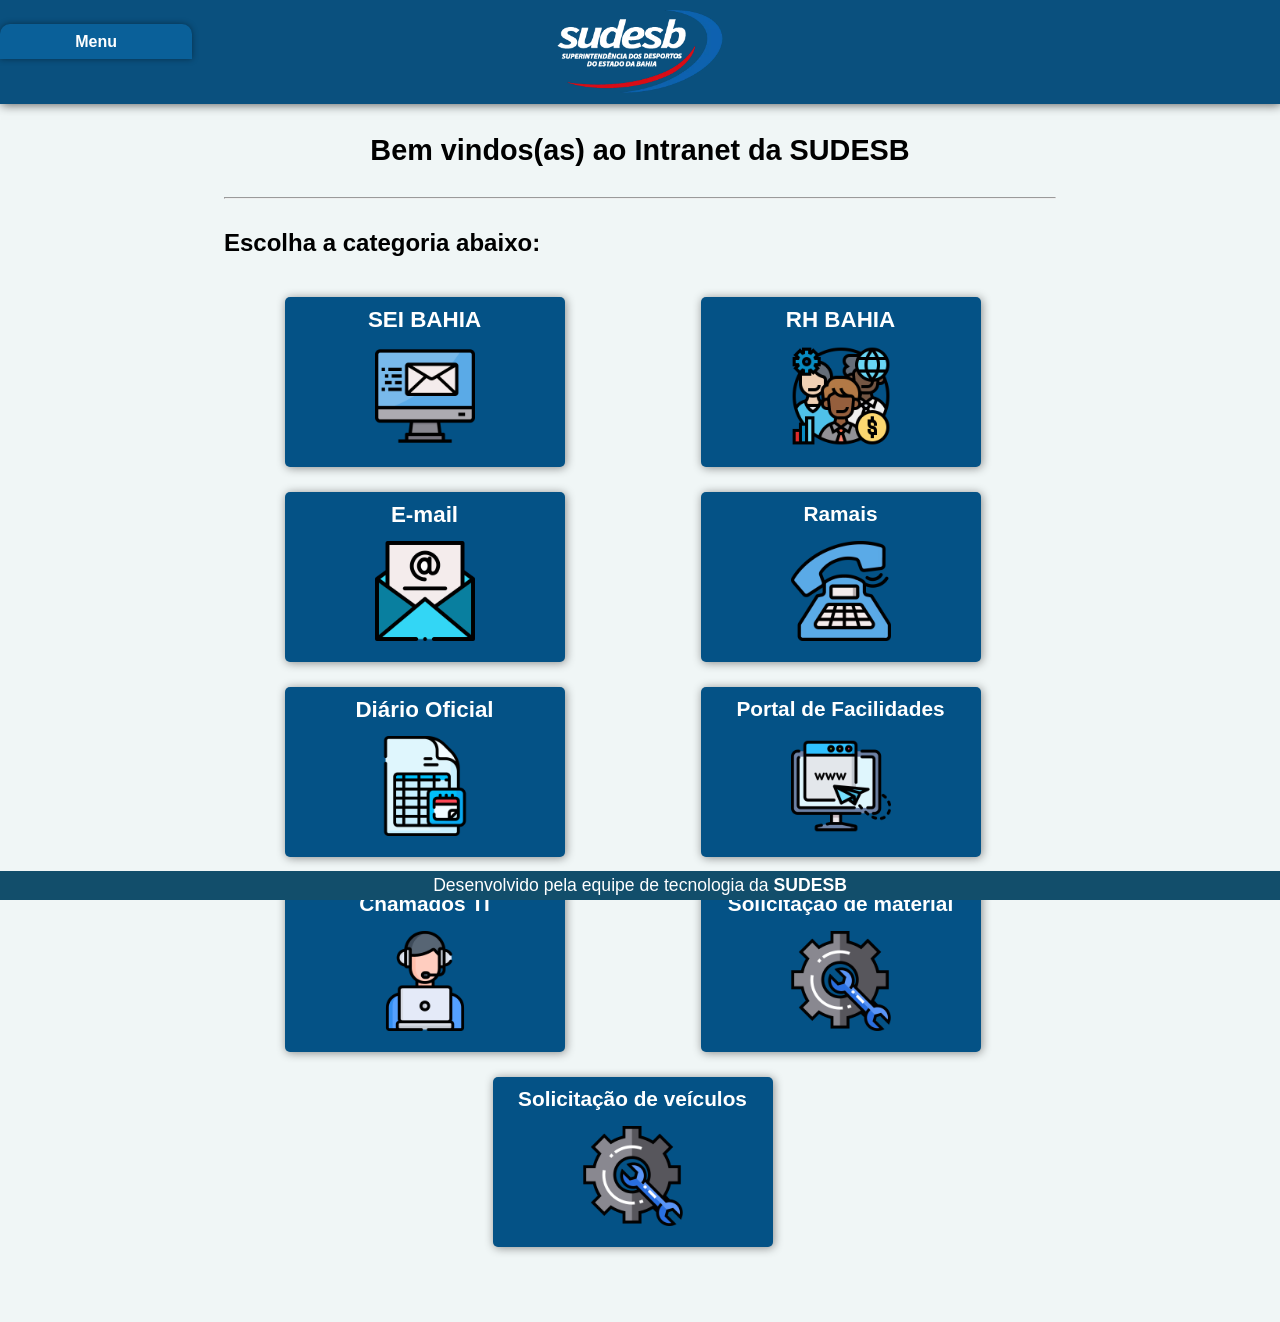
<file: plataforma-sudesb/index.html>
<!DOCTYPE html>
<html lang="pt-br">
<head>
    <meta charset="UTF-8">
    <meta http-equiv="X-UA-Compatible" content="IE=edge">
    <meta name="viewport" content="width=device-width, initial-scale=1.0">
    <link rel="shortcut icon" href="img/brasao-da-bahia-5.ico" type="image/x-icon">
    <link rel="stylesheet" href="css/tela-principal.css">
    <link rel="stylesheet" href="css/mobile.css">
    <link rel="stylesheet" href="css/caixas.css">
    <script src="https://ajax.googleapis.com/ajax/libs/jquery/1.10.2/jquery.min.js"></script>
    <script src="js/script.js"></script>
    <title>Intranet SUDESB</title>
</head>
<body>
    <header>
        <nav>
            <div id="img-estado">
                <a href="http://www.sudesb.ba.gov.br" target="_blank">
                    <img src="img/SUDESB-BRANCO.png" width="170px" alt="logo SUDESB">
                </a>
            </div>
            <div class="menu-container">
                    <ul id="ul-principal">
                        <li class="li-p" >

                            <a class="botao" href="javascript://">
                                <p style="color: white; font-weight: bold;">Menu</p>
                            </a>

                            <ul class="ul-sub">
                                <li><a class="link-sub-menu" href="https://www.instagram.com/sudesbesporte/?hl=pt" target="_blank">Instagram SUDESB</a></li>
                                <li><a class="link-sub-menu" href="https://www.bahia.ba.gov.br/" target="_blank">Governo do Estado</a></li>
                                <li><a class="link-sub-menu" href="https://www.gov.br/receitafederal/pt-br" target="_blank">Receita Federal</a></li>
                                <li><a class="link-sub-menu" href="https://www.comprasnet.ba.gov.br" target="_blank">ComprasNet</a></li>
                            </ul>

                        </li>
                    </ul>
            </div>
        </nav>
    </header>
    <main>
        
        <h1>Bem vindos(as) ao Intranet da SUDESB</h1>
        <hr>
        <h2>Escolha a categoria abaixo:</h2>
        
        <div class="box-container">

            <a class="link-shadow" href="https://seibahia.ba.gov.br/sip/login.php?sigla_orgao_sistema=GOVBA&sigla_sistema=SEI" target="_blank">
                <div class="shadow">
                    <div class="caixas" id="caixa-1">
                        <p class="legenda">SEI BAHIA</p>
                    </div>
                </div>
            </a>

            <a class="link-shadow" href="https://rhbahia.ba.gov.br/login" target="_blank">
                <div class="shadow">
                    <div class="caixas" id="caixa-2">
                        <p class="legenda">RH BAHIA</p>
                    </div>
                </div>
            </a>

            <a href="https://outlook.live.com/mail/0/" target="_blank">
                <div class="shadow">
                    <div class="caixas" id="caixa-3">
                        <p class="legenda">E-mail</p>
                    </div>
                </div>
            </a>

            <a class="link-shadow" href="ramais/index.html" target="_self">
                <div class="shadow">
                    <div class="caixas" id="caixa-4">
                        <p class="legenda-2">Ramais</p>
                    </div>
                </div>
            </a>

            <a href="https://dool.egba.ba.gov.br/" target="_blank">
                <div class="shadow">
                        <div class="caixas" id="caixa-5">
                            <p class="legenda">Diário Oficial</p>
                        </div>
                </div>
            </a>
            
            <a href="https://portaldefacilidades.ba.gov.br/#/" target="_blank">
                <div class="shadow">
                    <div class="caixas" id="caixa-8">
                        <p class="legenda-2">Portal de Facilidades</p>
                    </div>
                </div>
            </a>

            <a href="http://10.46.12.12/scs/login" target="_blank">
                <div class="shadow">
                    <div class="caixas" id="caixa-10">
                        <p class="legenda-2">Chamados TI</p>
                    </div>
                </div>
            </a>

            <a href="pag-erro/construcao.html" target="_self">
                <div class="shadow">
                    <div class="caixas" id="caixa-11">
                        <p class="legenda-2">Solicitação de material</p>
                    </div>
                </div>
            </a>

            <a href="pag-erro/construcao.html" target="_self">
                <div class="shadow">
                    <div class="caixas" id="caixa-12">
                        <p class="legenda-2">Solicitação de veículos</p>
                    </div>
                </div>
            </a>

        </div>
    </main>

    <footer><p>Desenvolvido pela equipe de tecnologia da <a href="http://www.sudesb.ba.gov.br" target="_blank">SUDESB</a></p></footer>
</body>
</html>
</file>
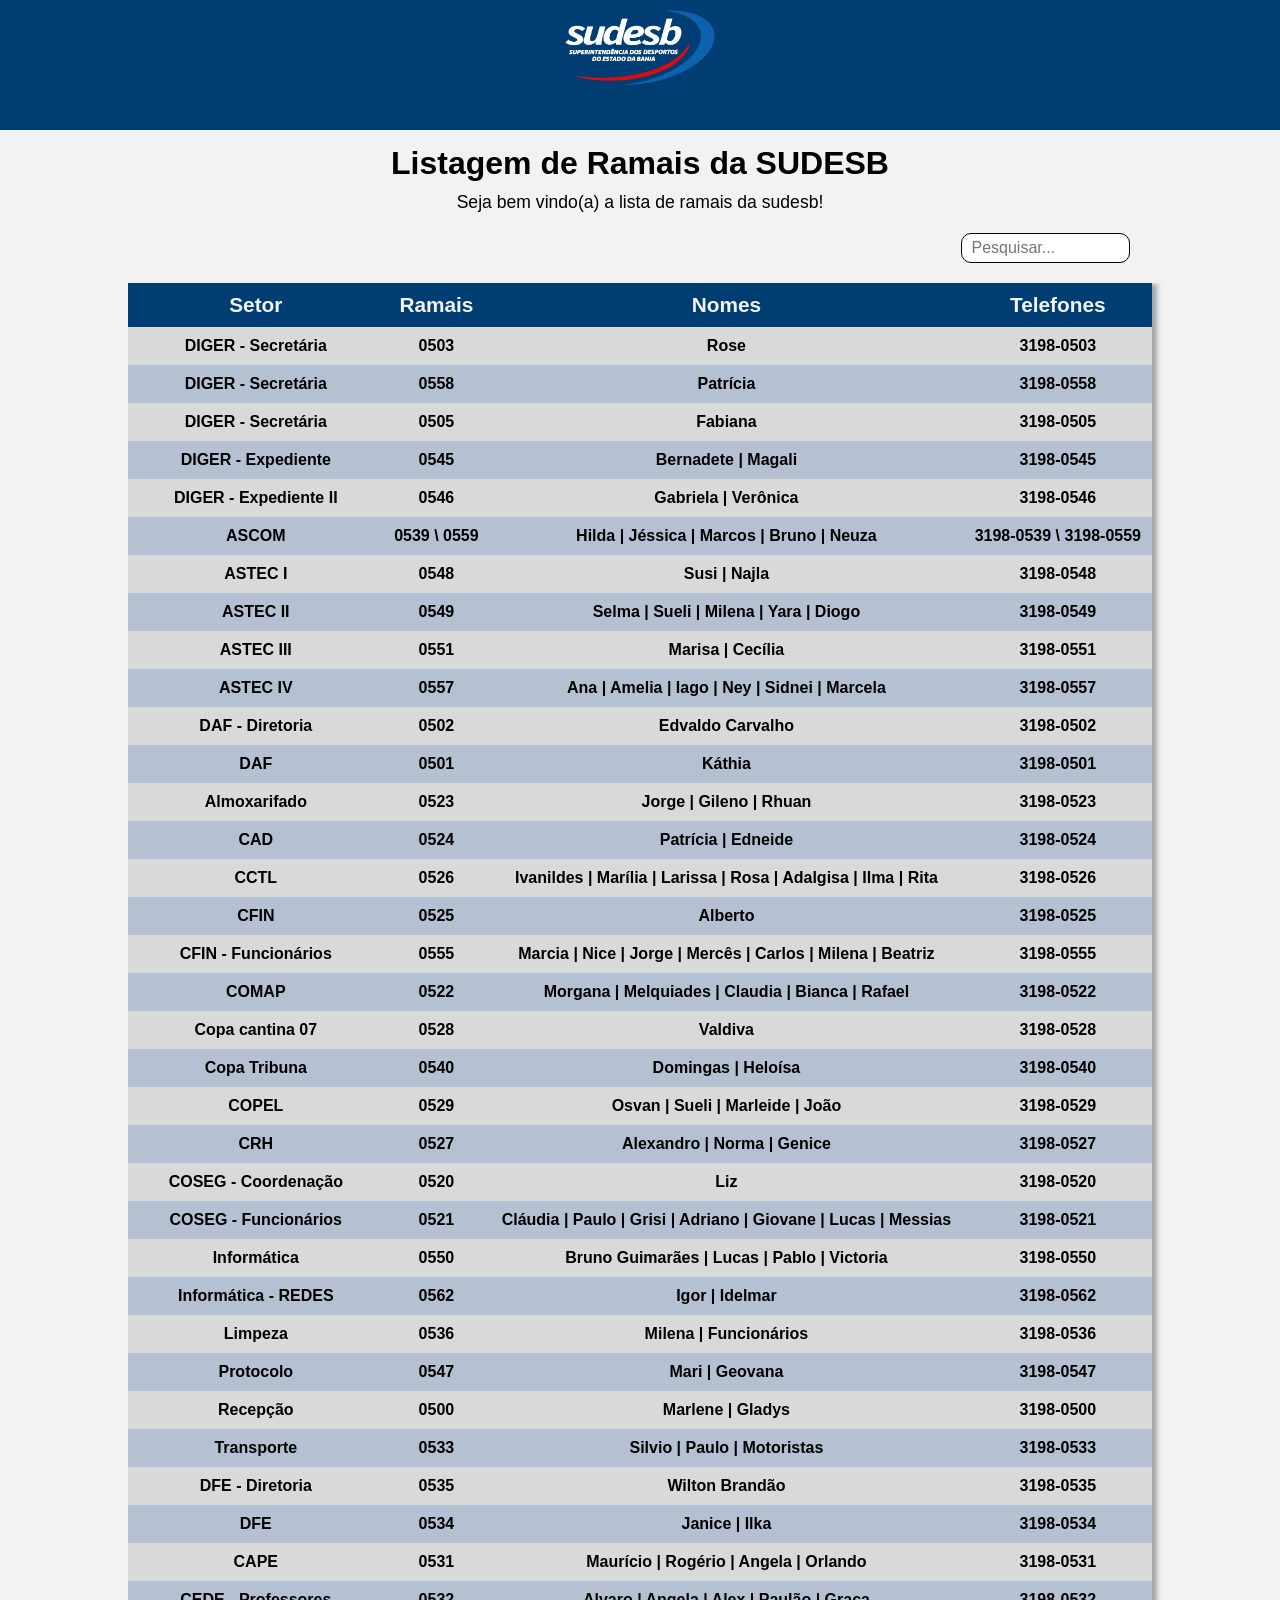
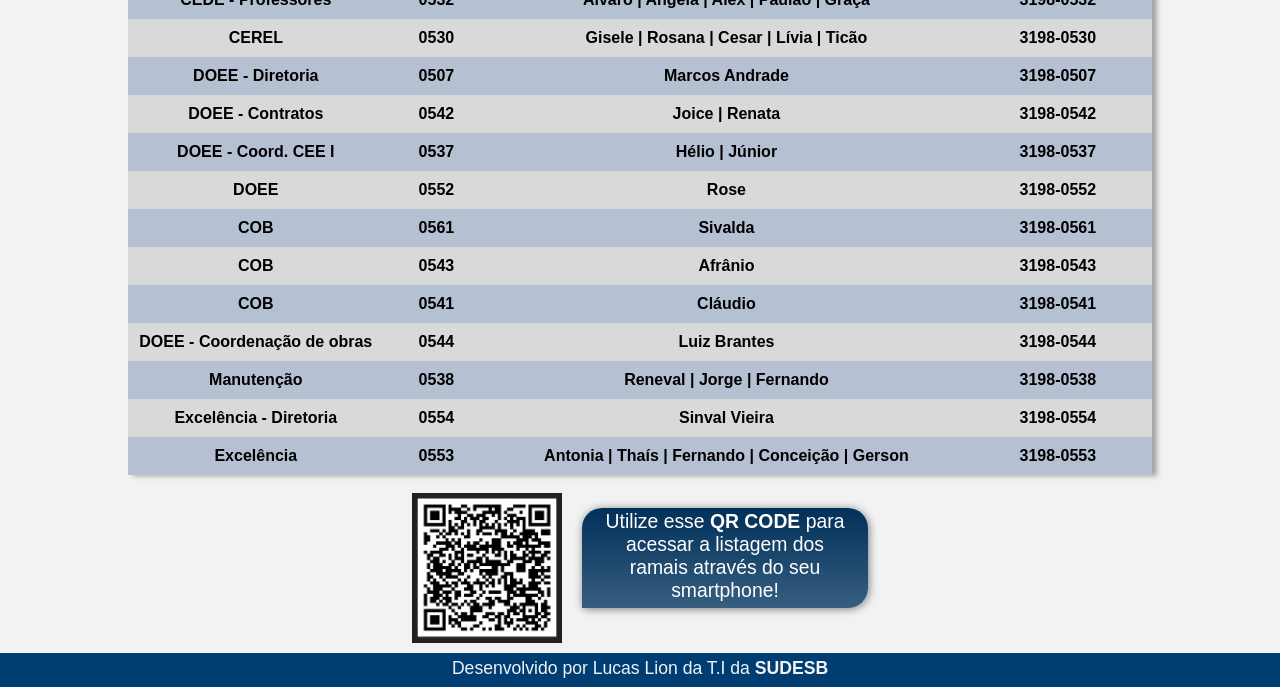
<file: ramais/index.html>
<!DOCTYPE html>
<html lang="pt-br">
<head>
    <meta charset="UTF-8">
    <meta http-equiv="X-UA-Compatible" content="IE=edge">
    <meta name="viewport" content="width=device-width, initial-scale=1.0">
    <link rel="stylesheet" href="./css/estilo_principal.css">
    <link rel="stylesheet" href="css/mobile.css">
    <link rel="shortcut icon" href="img/brasao-da-bahia-5.ico" type="image/x-icon">
    <title>Ramais SUDESB</title>
</head>
<body>
    <header>
        <div class="logo">
            <a href="http://www.sudesb.ba.gov.br" target="_blank">
                <div id="logo-sudesb"><img src="img/SUDESB-BRANCO.png" width="120%" alt="logo da sudesb"></div>
            </a>
        </div>
    </header>
    <h1>Listagem de Ramais da SUDESB</h1>
    <p>Seja bem vindo(a) a lista de ramais da sudesb!</p>

    <div class="pesquisa">
        <input placeholder="Pesquisar..." type="search" name="pesquisa" id="ipesquisa" onkeyup="search_ramal()">
    </div>


        <div class="container">
            <table>
                <thead>
                    <tr>
                        <th>Setor</th>
                        <th>Ramais</th>
                        <th>Nomes</th>
                        <th>Telefones</th>
                    </tr>
                </thead>
                <tbody id="tabela">
                    <tr class="dados" scope="row">
                        <td>DIGER - Secretária</td>
                        <td>0503</td>
                        <td>Rose</td>
                        <td><a class="telefones" href="tel:3198-0503">3198-0503</a></td>
                    </tr>
                    <tr class="dados" scope="row">
                        <td>DIGER - Secretária</td>
                        <td>0558</td>
                        <td>Patrícia</td>
                        <td><a class="telefones" href="tel:3198-0558">3198-0558</a></td>
                    </tr>
                    <tr class="dados" scope="row">
                        <td>DIGER - Secretária</td>
                        <td>0505</td>
                        <td>Fabiana</td>
                        <td><a class="telefones" href="tel:3198-0505">3198-0505</a></td>
                    </tr>
                    <tr class="dados" scope="row">
                        <td>DIGER - Expediente</td>
                        <td>0545</td>
                        <td>Bernadete | Magali</td>
                        <td><a class="telefones" href="tel:3198-0545">3198-0545</a></td>
                    </tr>
                    <tr class="dados" scope="row">
                        <td>DIGER - Expediente II</td>
                        <td>0546</td>
                        <td>Gabriela | Verônica</td>
                        <td><a class="telefones" href="tel:3198-0546">3198-0546</a></td>
                    </tr>
                    <tr class="dados" scope="row">
                        <td>ASCOM</td>
                        <td>0539 \ 0559</td>
                        <td>Hilda | Jéssica | Marcos | Bruno | Neuza</td>
                        <td><a class="telefones" href="tel:3198-0539">3198-0539</a> \ <a class="telefones" href="tel:3198-0559"> 3198-0559</a></td>
                    </tr>
                    <tr class="dados" scope="row">
                        <td>ASTEC I</td>
                        <td>0548</td>
                        <td>Susi | Najla</td>
                        <td><a class="telefones" href="tel:3198-0548">3198-0548</a></td>
                    </tr>
                    <tr class="dados" scope="row">
                        <td>ASTEC II</td>
                        <td>0549</td>
                        <td>Selma | Sueli | Milena | Yara | Diogo</td>
                        <td><a class="telefones" href="tel:3198-0549">3198-0549</a></td>
                    </tr>
                    <tr class="dados" scope="row">
                        <td>ASTEC III</td>
                        <td>0551</td>
                        <td>Marisa | Cecília</td>
                        <td><a class="telefones" href="tel:3198-0551">3198-0551</a></td>
                    </tr>
                    <tr class="dados" scope="row">
                        <td>ASTEC IV</td>
                        <td>0557</td>
                        <td>Ana | Amelia | Iago | Ney | Sidnei | Marcela</td>
                        <td><a class="telefones" href="tel:3198-0557">3198-0557</a></td>
                    </tr>
                    <tr class="dados" scope="row">
                        <td>DAF - Diretoria</td>
                        <td>0502</td>
                        <td>Edvaldo Carvalho</td>
                        <td><a class="telefones" href="tel:3198-0502">3198-0502</a></td>
                    </tr>
                    <tr class="dados" scope="row">
                        <td>DAF</td>
                        <td>0501</td>
                        <td>Káthia</td>
                        <td><a class="telefones" href="tel:3198-0501">3198-0501</a></td>
                    </tr>
                    <tr class="dados" scope="row">
                        <td>Almoxarifado</td>
                        <td>0523</td>
                        <td>Jorge | Gileno | Rhuan</td>
                        <td><a class="telefones" href="tel:3198-0523">3198-0523</a></td>
                    </tr>
                    <tr class="dados" scope="row">
                        <td>CAD</td>
                        <td>0524</td>
                        <td>Patrícia | Edneide</td>
                        <td><a class="telefones" href="tel:3198-0524">3198-0524</a></td>
                    </tr>
                    <tr class="dados">
                        <td>CCTL</td>
                        <td>0526</td>
                        <td>Ivanildes | Marília | Larissa | Rosa | Adalgisa | Ilma | Rita</td>
                        <td><a class="telefones" href="tel:3198-0526">3198-0526</a></td>
                    </tr>
                    <tr class="dados" scope="row">
                        <td>CFIN</td>
                        <td>0525</td>
                        <td>Alberto</td>
                        <td><a class="telefones" href="tel:3198-0525">3198-0525</a></td>
                    </tr>
                    <tr class="dados" scope="row">
                        <td>CFIN - Funcionários</td>
                        <td>0555</td>
                        <td>Marcia | Nice | Jorge | Mercês | Carlos | Milena | Beatriz</td>
                        <td><a class="telefones" href="tel:3198-0555">3198-0555</a></td>
                    </tr>
                    <tr class="dados" scope="row">
                        <td>COMAP</td>
                        <td>0522</td>
                        <td>Morgana | Melquiades | Claudia | Bianca | Rafael</td>
                        <td><a class="telefones" href="tel:3198-0522">3198-0522</a></td>
                    </tr>
                    <tr class="dados" scope="row">
                        <td>Copa cantina 07</td>
                        <td>0528</td>
                        <td>Valdiva</td>
                        <td><a class="telefones" href="tel:3198-0528">3198-0528</a></td>
                    </tr>
                    <tr class="dados" scope="row">
                        <td>Copa Tribuna</td>
                        <td>0540</td>
                        <td>Domingas | Heloísa</td>
                        <td><a class="telefones" href="tel:3198-0540">3198-0540</a></td>
                    </tr>
                    <tr class="dados" scope="row">
                        <td>COPEL</td>
                        <td>0529</td>
                        <td>Osvan | Sueli | Marleide | João</td>
                        <td><a class="telefones" href="tel:3198-0529">3198-0529</a></td>
                    </tr>
                    <tr class="dados" scope="row">
                        <td>CRH</td>
                        <td>0527</td>
                        <td>Alexandro | Norma | Genice</td>
                        <td><a class="telefones" href="tel:3198-0527">3198-0527</a></td>
                    </tr>
                    <tr class="dados" scope="row">
                        <td>COSEG - Coordenação</td>
                        <td>0520</td>
                        <td>Liz</td>
                        <td><a class="telefones" href="tel:3198-0520">3198-0520</a></td>
                    </tr>
                    <tr class="dados" scope="row">
                        <td>COSEG - Funcionários</td>
                        <td>0521</td>
                        <td>Cláudia | Paulo | Grisi | Adriano | Giovane | Lucas | Messias</td>
                        <td><a class="telefones" href="tel:3198-0521">3198-0521</a></td>
                    </tr>
                    <tr class="dados" scope="row">
                        <td>Informática</td>
                        <td>0550</td>
                        <td>Bruno Guimarães | Lucas | Pablo | Victoria</td>
                        <td><a class="telefones" href="tel:3198-0550">3198-0550</a></td>
                    </tr>
                    <tr class="dados" scope="row">
                        <td>Informática - REDES</td>
                        <td>0562</td>
                        <td>Igor | Idelmar</td>
                        <td><a class="telefones" href="tel:3198-0562">3198-0562</a></td>
                    </tr>
                    <tr class="dados" scope="row">
                        <td>Limpeza</td>
                        <td>0536</td>
                        <td>Milena | Funcionários</td>
                        <td><a class="telefones" href="tel:3198-0536">3198-0536</a></td>
                    </tr>
                    <tr class="dados" scope="row">
                        <td>Protocolo</td>
                        <td>0547</td>
                        <td>Mari | Geovana</td>
                        <td><a class="telefones" href="tel:3198-0547">3198-0547</a></td>
                    </tr>
                    <tr class="dados" scope="row">
                        <td>Recepção</td>
                        <td>0500</td>
                        <td>Marlene | Gladys</td>
                        <td><a class="telefones" href="tel:3198-0500">3198-0500</a></td>
                    </tr>
                    <tr class="dados" scope="row">
                        <td>Transporte</td>
                        <td>0533</td>
                        <td>Silvio | Paulo | Motoristas</td>
                        <td><a class="telefones" href="tel:3198-0533">3198-0533</a></td>
                    </tr>
                    <tr class="dados" scope="row">
                        <td>DFE - Diretoria</td>
                        <td>0535</td>
                        <td>Wilton Brandão</td>
                        <td><a class="telefones" href="tel:3198-0535">3198-0535</a></td>
                    </tr>
                    <tr class="dados" scope="row">
                        <td>DFE</td>
                        <td>0534</td>
                        <td>Janice | Ilka</td>
                        <td><a class="telefones" href="tel:3198-0534">3198-0534</a></td>
                    </tr>
                    <tr class="dados" scope="row">
                        <td>CAPE</td>
                        <td>0531</td>
                        <td>Maurício | Rogério | Angela | Orlando</td>
                        <td><a class="telefones" href="tel:3198-0531">3198-0531</a></td>
                    </tr>
                    <tr class="dados" scope="row">
                        <td>CEDE - Professores</td>
                        <td>0532</td>
                        <td>Alvaro | Angela | Alex | Paulão | Graça</td>
                        <td><a class="telefones" href="tel:3198-0532">3198-0532</a></td>
                    </tr>
                    <tr class="dados" scope="row">
                        <td>CEREL</td>
                        <td>0530</td>
                        <td>Gisele | Rosana | Cesar | Lívia | Ticão</td>
                        <td><a class="telefones" href="tel:3198-0530">3198-0530</a></td>
                    </tr>
                    <tr class="dados" scope="row">
                        <td>DOEE - Diretoria</td>
                        <td>0507</td>
                        <td>Marcos Andrade</td>
                        <td><a class="telefones" href="tel:3198-0507">3198-0507</a></td>
                    </tr>
                    <tr class="dados" scope="row">
                        <td>DOEE - Contratos</td>
                        <td>0542</td>
                        <td>Joice | Renata</td>
                        <td><a class="telefones" href="tel:3198-0542">3198-0542</a></td>
                    </tr>
                    <tr class="dados" scope="row">
                        <td>DOEE - Coord. CEE I</td>
                        <td>0537</td>
                        <td>Hélio | Júnior</td>
                        <td><a class="telefones" href="tel:3198-0537">3198-0537</a></td>
                    </tr>
                    <tr class="dados" scope="row">
                        <td>DOEE</td>
                        <td>0552</td>
                        <td>Rose</td>
                        <td><a class="telefones" href="tel:3198-0552">3198-0552</a></td>
                    </tr>
                    <tr class="dados" scope="row">
                        <td>COB</td>
                        <td>0561</td>
                        <td>Sivalda</td>
                        <td><a class="telefones" href="tel:3198-0561">3198-0561</a></td>
                    </tr>
                    <tr class="dados" scope="row">
                        <td>COB</td>
                        <td>0543</td>
                        <td>Afrânio</td>
                        <td><a class="telefones" href="tel:3198-0543">3198-0543</a></td>
                    </tr>
                    <tr class="dados" scope="row">
                        <td>COB</td>
                        <td>0541</td>
                        <td>Cláudio</td>
                        <td><a class="telefones" href="tel:3198-0541">3198-0541</a></td>
                    </tr>
                    <tr class="dados" scope="row">
                        <td>DOEE - Coordenação de obras</td>
                        <td>0544</td>
                        <td>Luiz Brantes</td>
                        <td><a class="telefones" href="tel:3198-0544">3198-0544</a></td>
                    </tr>
                    <tr class="dados" scope="row">
                        <td>Manutenção</td>
                        <td>0538</td>
                        <td>Reneval | Jorge | Fernando</td>
                        <td><a class="telefones" href="tel:3198-0538">3198-0538</a></td>
                    </tr>
                    <tr class="dados" scope="row">
                        <td>Excelência - Diretoria</td>
                        <td>0554</td>
                        <td>Sinval Vieira</td>
                        <td><a class="telefones" href="tel:3198-0554">3198-0554</a></td>
                    </tr>
                    <tr class="dados" scope="row">
                        <td>Excelência</td>
                        <td>0553</td>
                        <td>Antonia | Thaís | Fernando | Conceição | Gerson</td>
                        <td><a class="telefones" href="tel:3198-0553">3198-0553</a></td>
                    </tr>
                </tbody>
            </table>
        </div>
        <div class="logo-code">
            <img class="QR-CODE" src="img/QR_CODE.jpg" alt="código QR">
            <div id="legenda-qr">
                <p class="legenda">Utilize esse <strong>QR CODE</strong> para acessar a listagem dos ramais através do seu smartphone!</p>
            </div>
        </div>
        <footer><p class="texto-footer">Desenvolvido por Lucas Lion da T.I da <a target="_blank" href="http://www.sudesb.ba.gov.br">SUDESB</a></p></footer>
    <script src="js/search.js"></script>
</body>
</html>
</file>
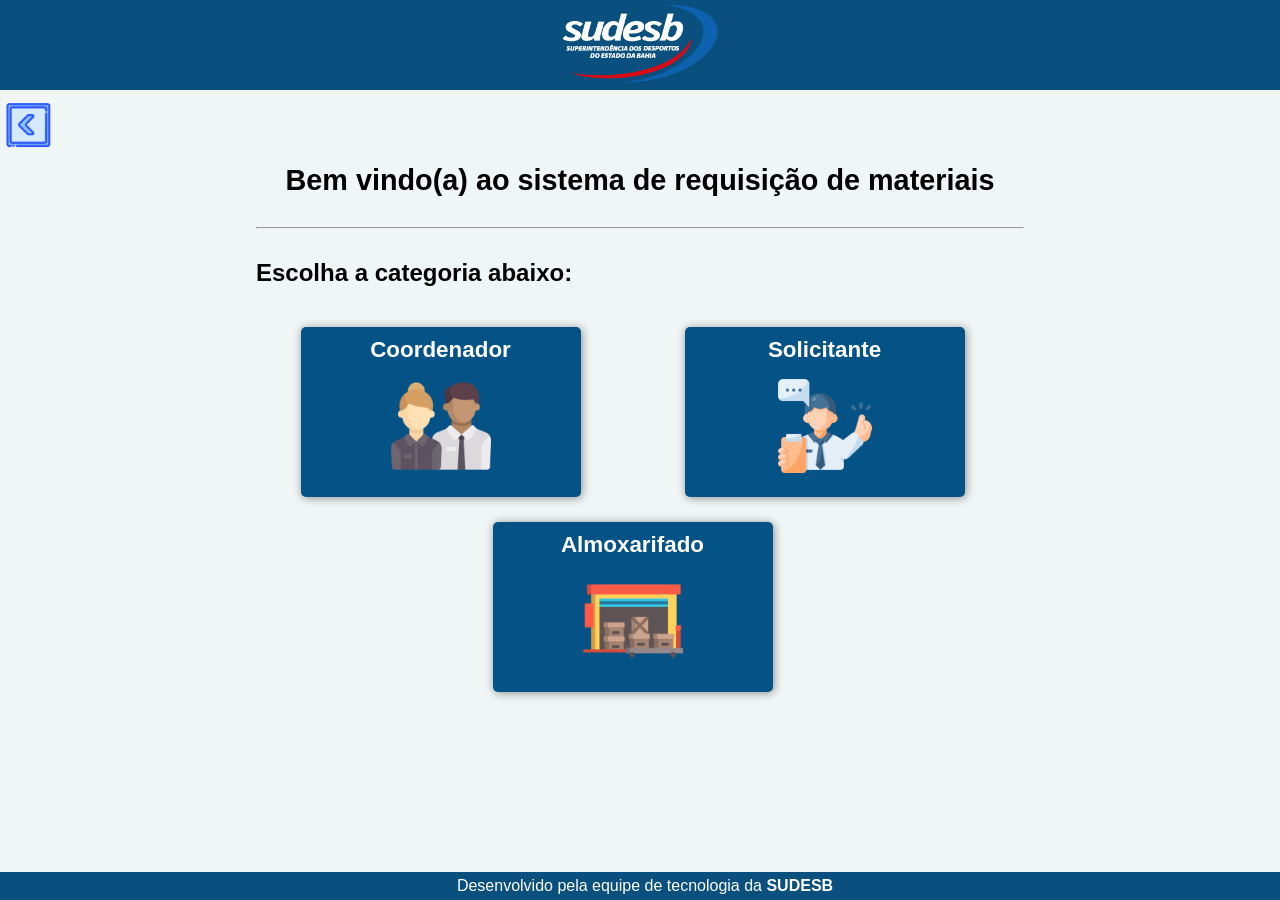
<file: sistema-almoxarifado/index.html>
<!DOCTYPE html>
<html lang="pt-br">
<head>
    <meta charset="UTF-8">
    <meta http-equiv="X-UA-Compatible" content="IE=edge">
    <meta name="viewport" content="width=device-width, initial-scale=1.0">
    <link rel="shortcut icon" href="imagens-geral/brasao-da-bahia-5.ico" type="image/x-icon">
    <link rel="stylesheet" href="estilo-geral/estilo-prime.css">
    <link rel="stylesheet" href="estilo-geral/pagina-principal.css">
    <title>Intranet SUDESB</title>
</head>
<body>
    <header>
        <div id="logo-centralizar">
            <a href="http://www.sudesb.ba.gov.br" target="_blank">
                <img src="imagens-geral/SUDESB-BRANCO.png" width="160px" alt="logo da SUDESB">
            </a>
        </div>
    </header>
    <main>
        <div id="return"><a href="../plataforma-sudesb/index.html"><img id="logo-retorno" src="../inventário-TI/paginas/template/img/back.png" width="500%" alt="icone de retorno"></a></div>
        <h1>Bem vindo(a) ao sistema de requisição de materiais</h1>
        <hr>
        <h2>Escolha a categoria abaixo:</h2>
        
        <div class="box-container">

            <a class="link-shadow" href="login/login.html" target="_self">
                <div class="shadow">
                    <div class="caixas" id="caixa-1">
                        <p class="legenda">Coordenador</p>
                    </div>
                </div>
            </a>

            <a class="link-shadow" href="login/login.html" target="_self">
                <div class="shadow">
                    <div class="caixas" id="caixa-2">
                        <p class="legenda">Solicitante</p>
                    </div>
                </div>
            </a>

            <a href="login/login.html" target="_self">
                <div class="shadow">
                    <div class="caixas" id="caixa-3">
                        <p class="legenda">Almoxarifado</p>
                    </div>
                </div>
            </a>
        </div>
    </main>
    <footer>
        <p>Desenvolvido pela equipe de tecnologia da <a href="http://www.sudesb.ba.gov.br" target="_blank"><strong>SUDESB</strong></a></p>
    </footer>
</body>
</html>
</file>
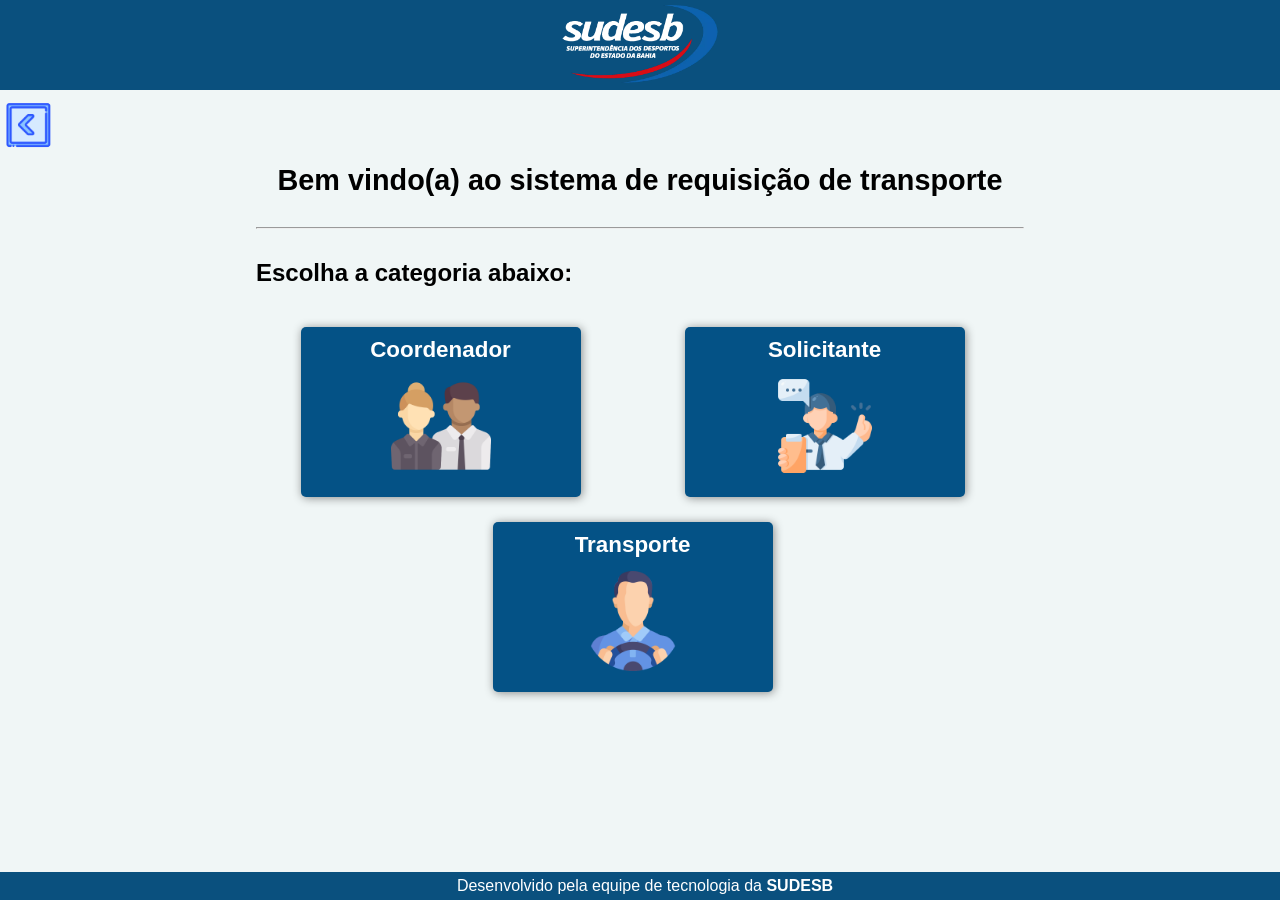
<file: sistema-transporte/index.html>
<!DOCTYPE html>
<html lang="pt-br">
<head>
    <meta charset="UTF-8">
    <meta http-equiv="X-UA-Compatible" content="IE=edge">
    <meta name="viewport" content="width=device-width, initial-scale=1.0">
    <link rel="shortcut icon" href="imagens-geral/brasao-da-bahia-5.ico" type="image/x-icon">
    <link rel="stylesheet" href="estilo-geral/estilo-prime.css">
    <link rel="stylesheet" href="estilo-geral/pagina-principal.css">
    <title>Intranet SUDESB</title>
</head>
<body>
    <header>
        <div id="logo-centralizar">
            <a href="http://www.sudesb.ba.gov.br" target="_blank">
                <img src="imagens-geral/SUDESB-BRANCO.png" width="160px" alt="logo da SUDESB">
            </a>
        </div>
    </header>
    <main>
        <div id="return"><a href="../plataforma-sudesb/index.html"><img id="logo-retorno" src="../inventário-TI/paginas/template/img/back.png" width="500%" alt="icone de retorno"></a></div>
        <h1>Bem vindo(a) ao sistema de requisição de transporte</h1>
        <hr>
        <h2>Escolha a categoria abaixo:</h2>
        
        <div class="box-container">

            <a class="link-shadow" href="login/login.html" target="_self">
                <div class="shadow">
                    <div class="caixas" id="caixa-1">
                        <p class="legenda">Coordenador</p>
                    </div>
                </div>
            </a>

            <a class="link-shadow" href="login/login.html" target="_self">
                <div class="shadow">
                    <div class="caixas" id="caixa-2">
                        <p class="legenda">Solicitante</p>
                    </div>
                </div>
            </a>

            <a href="login/login.html" target="_self">
                <div class="shadow">
                    <div class="caixas" id="caixa-3">
                        <p class="legenda">Transporte</p>
                    </div>
                </div>
            </a>
        </div>
    </main>
    <footer>
        <p>Desenvolvido pela equipe de tecnologia da <a href="http://www.sudesb.ba.gov.br" target="_blank"><strong>SUDESB</strong></a></p>
    </footer>
</body>
</html>
</file>
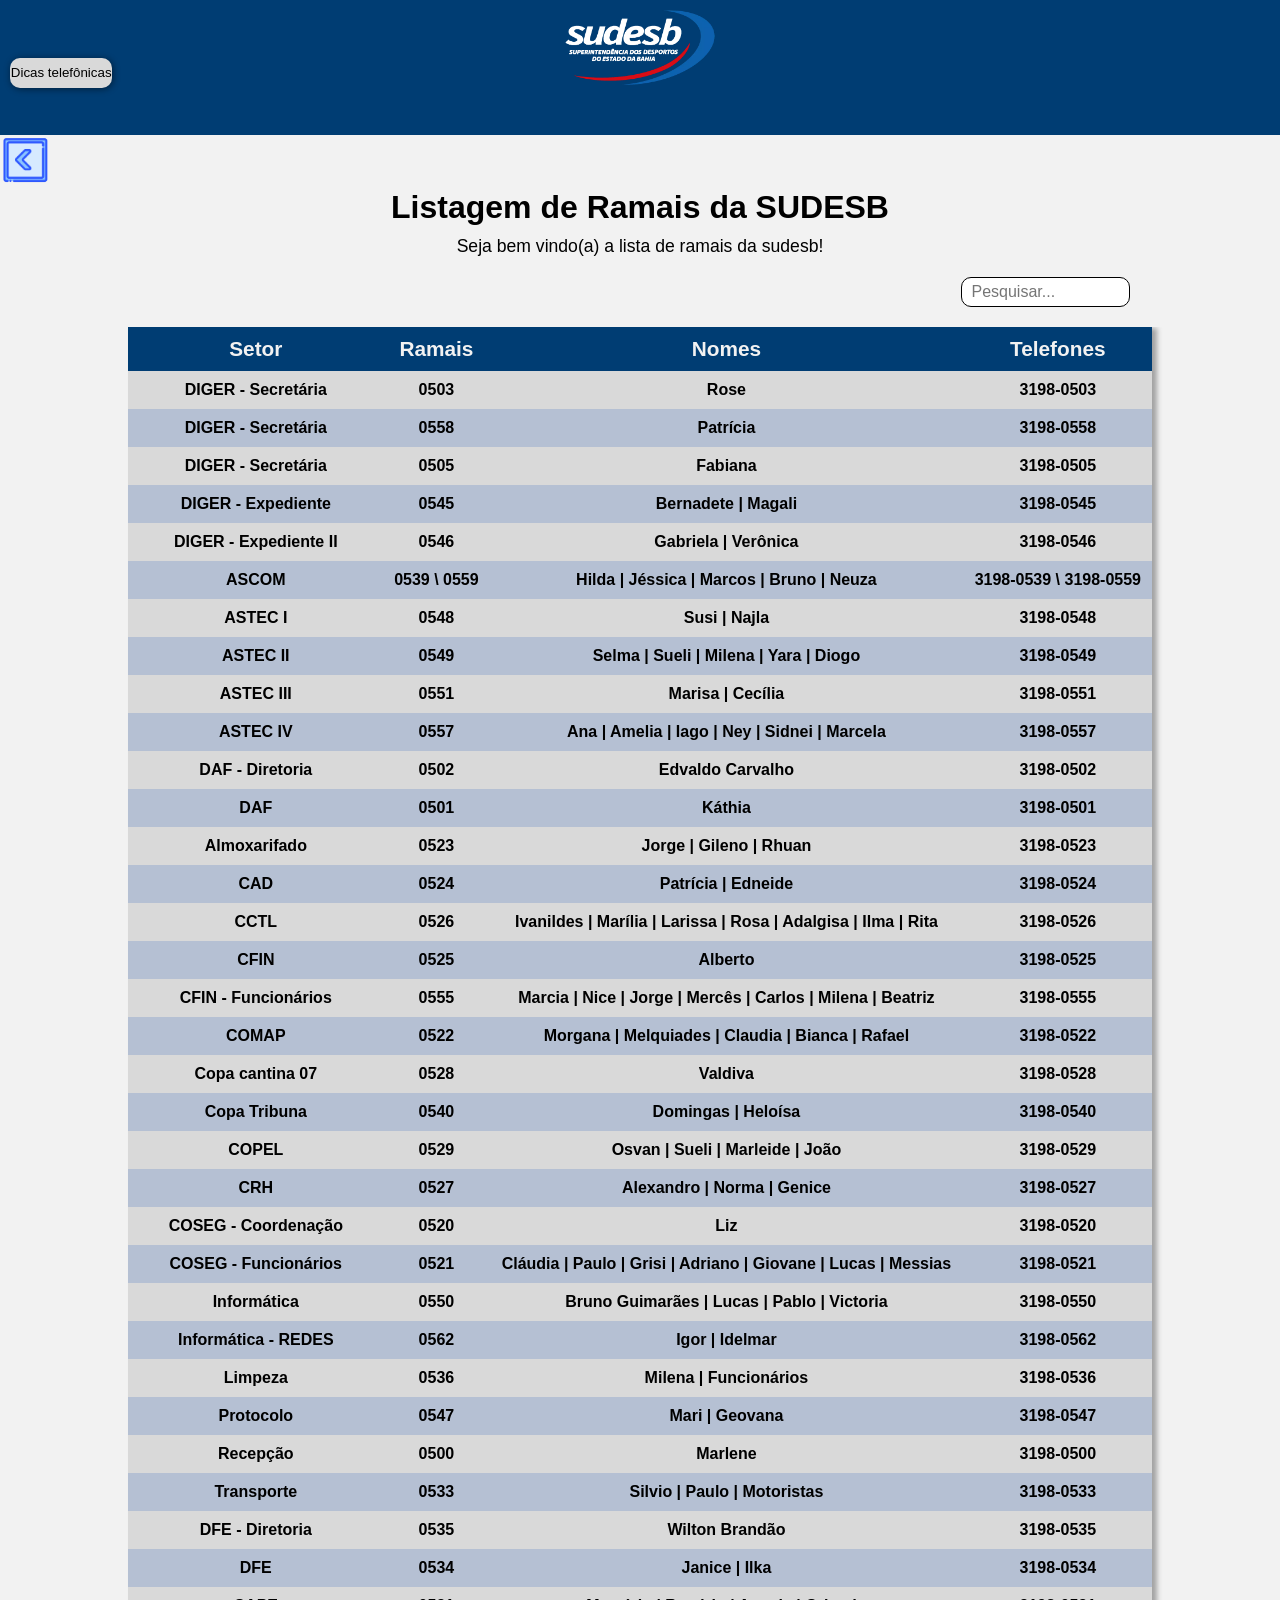
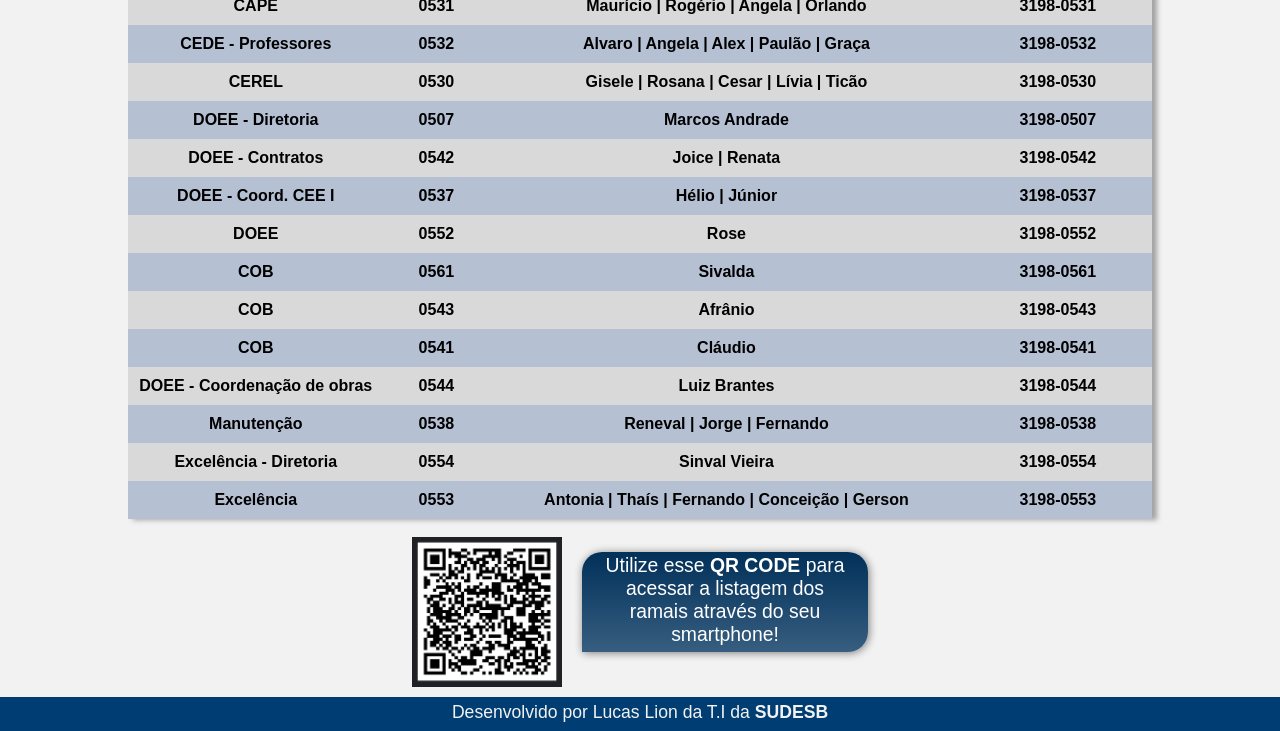
<file: plataforma-sudesb/ramais/index.html>
<!DOCTYPE html>
<html lang="pt-br">
<head>
    <meta charset="UTF-8">
    <meta http-equiv="X-UA-Compatible" content="IE=edge">
    <meta name="viewport" content="width=device-width, initial-scale=1.0">
    <link rel="stylesheet" href="./css/estilo_principal.css">
    <link rel="stylesheet" href="css/mobile.css">
    <link rel="stylesheet" href="css/popup.css">
    <link rel="shortcut icon" href="img/brasao-da-bahia-5.ico" type="image/x-icon">
    <title>Ramais SUDESB</title>
</head>
<body>
    <header>
        <div class="logo">
            <a href="http://www.sudesb.ba.gov.br" target="_blank">
                <div id="logo-sudesb"><img src="img/SUDESB-BRANCO.png" width="120%" alt="logo da sudesb"></div>
            </a>
        </div>
        <button id="dicas">Dicas telefônicas</button >
            <dialog>
                <p class="popup">FLASH + RAMAL = transferir a ligação para o ramal desejado. <br> <br> 16 + RAMAL = puxar ligação. <br> <br> 2 + Telefone = ligação externa.</p>
                <div class="popup"><button id="saida">OK</button></div>
            </dialog>
    </header>
    <div id="return"><a href="../index.html"><img src="img/back.png" width="500%" alt="icone de retorno"></a></div>
    <h1>Listagem de Ramais da SUDESB</h1>
    <p>Seja bem vindo(a) a lista de ramais da sudesb!</p>

    <div class="pesquisa">
        <input placeholder="Pesquisar..." type="search" name="pesquisa" id="ipesquisa" onkeyup="search_ramal()">
    </div>


        <div class="container">
            <table>
                <thead>
                    <tr>
                        <th>Setor</th>
                        <th>Ramais</th>
                        <th>Nomes</th>
                        <th>Telefones</th>
                    </tr>
                </thead>
                <tbody id="tabela">
                    <tr class="dados" scope="row">
                        <td>DIGER - Secretária</td>
                        <td>0503</td>
                        <td>Rose</td>
                        <td><a class="telefones" href="tel:3198-0503">3198-0503</a></td>
                    </tr>
                    <tr class="dados" scope="row">
                        <td>DIGER - Secretária</td>
                        <td>0558</td>
                        <td>Patrícia</td>
                        <td><a class="telefones" href="tel:3198-0558">3198-0558</a></td>
                    </tr>
                    <tr class="dados" scope="row">
                        <td>DIGER - Secretária</td>
                        <td>0505</td>
                        <td>Fabiana</td>
                        <td><a class="telefones" href="tel:3198-0505">3198-0505</a></td>
                    </tr>
                    <tr class="dados" scope="row">
                        <td>DIGER - Expediente</td>
                        <td>0545</td>
                        <td>Bernadete | Magali</td>
                        <td><a class="telefones" href="tel:3198-0545">3198-0545</a></td>
                    </tr>
                    <tr class="dados" scope="row">
                        <td>DIGER - Expediente II</td>
                        <td>0546</td>
                        <td>Gabriela | Verônica</td>
                        <td><a class="telefones" href="tel:3198-0546">3198-0546</a></td>
                    </tr>
                    <tr class="dados" scope="row">
                        <td>ASCOM</td>
                        <td>0539 \ 0559</td>
                        <td>Hilda | Jéssica | Marcos | Bruno | Neuza</td>
                        <td><a class="telefones" href="tel:3198-0539">3198-0539</a> \ <a class="telefones" href="tel:3198-0559"> 3198-0559</a></td>
                    </tr>
                    <tr class="dados" scope="row">
                        <td>ASTEC I</td>
                        <td>0548</td>
                        <td>Susi | Najla</td>
                        <td><a class="telefones" href="tel:3198-0548">3198-0548</a></td>
                    </tr>
                    <tr class="dados" scope="row">
                        <td>ASTEC II</td>
                        <td>0549</td>
                        <td>Selma | Sueli | Milena | Yara | Diogo</td>
                        <td><a class="telefones" href="tel:3198-0549">3198-0549</a></td>
                    </tr>
                    <tr class="dados" scope="row">
                        <td>ASTEC III</td>
                        <td>0551</td>
                        <td>Marisa | Cecília</td>
                        <td><a class="telefones" href="tel:3198-0551">3198-0551</a></td>
                    </tr>
                    <tr class="dados" scope="row">
                        <td>ASTEC IV</td>
                        <td>0557</td>
                        <td>Ana | Amelia | Iago | Ney | Sidnei | Marcela</td>
                        <td><a class="telefones" href="tel:3198-0557">3198-0557</a></td>
                    </tr>
                    <tr class="dados" scope="row">
                        <td>DAF - Diretoria</td>
                        <td>0502</td>
                        <td>Edvaldo Carvalho</td>
                        <td><a class="telefones" href="tel:3198-0502">3198-0502</a></td>
                    </tr>
                    <tr class="dados" scope="row">
                        <td>DAF</td>
                        <td>0501</td>
                        <td>Káthia</td>
                        <td><a class="telefones" href="tel:3198-0501">3198-0501</a></td>
                    </tr>
                    <tr class="dados" scope="row">
                        <td>Almoxarifado</td>
                        <td>0523</td>
                        <td>Jorge | Gileno | Rhuan</td>
                        <td><a class="telefones" href="tel:3198-0523">3198-0523</a></td>
                    </tr>
                    <tr class="dados" scope="row">
                        <td>CAD</td>
                        <td>0524</td>
                        <td>Patrícia | Edneide</td>
                        <td><a class="telefones" href="tel:3198-0524">3198-0524</a></td>
                    </tr>
                    <tr class="dados">
                        <td>CCTL</td>
                        <td>0526</td>
                        <td>Ivanildes | Marília | Larissa | Rosa | Adalgisa | Ilma | Rita</td>
                        <td><a class="telefones" href="tel:3198-0526">3198-0526</a></td>
                    </tr>
                    <tr class="dados" scope="row">
                        <td>CFIN</td>
                        <td>0525</td>
                        <td>Alberto</td>
                        <td><a class="telefones" href="tel:3198-0525">3198-0525</a></td>
                    </tr>
                    <tr class="dados" scope="row">
                        <td>CFIN - Funcionários</td>
                        <td>0555</td>
                        <td>Marcia | Nice | Jorge | Mercês | Carlos | Milena | Beatriz</td>
                        <td><a class="telefones" href="tel:3198-0555">3198-0555</a></td>
                    </tr>
                    <tr class="dados" scope="row">
                        <td>COMAP</td>
                        <td>0522</td>
                        <td>Morgana | Melquiades | Claudia | Bianca | Rafael</td>
                        <td><a class="telefones" href="tel:3198-0522">3198-0522</a></td>
                    </tr>
                    <tr class="dados" scope="row">
                        <td>Copa cantina 07</td>
                        <td>0528</td>
                        <td>Valdiva</td>
                        <td><a class="telefones" href="tel:3198-0528">3198-0528</a></td>
                    </tr>
                    <tr class="dados" scope="row">
                        <td>Copa Tribuna</td>
                        <td>0540</td>
                        <td>Domingas | Heloísa</td>
                        <td><a class="telefones" href="tel:3198-0540">3198-0540</a></td>
                    </tr>
                    <tr class="dados" scope="row">
                        <td>COPEL</td>
                        <td>0529</td>
                        <td>Osvan | Sueli | Marleide | João</td>
                        <td><a class="telefones" href="tel:3198-0529">3198-0529</a></td>
                    </tr>
                    <tr class="dados" scope="row">
                        <td>CRH</td>
                        <td>0527</td>
                        <td>Alexandro | Norma | Genice</td>
                        <td><a class="telefones" href="tel:3198-0527">3198-0527</a></td>
                    </tr>
                    <tr class="dados" scope="row">
                        <td>COSEG - Coordenação</td>
                        <td>0520</td>
                        <td>Liz</td>
                        <td><a class="telefones" href="tel:3198-0520">3198-0520</a></td>
                    </tr>
                    <tr class="dados" scope="row">
                        <td>COSEG - Funcionários</td>
                        <td>0521</td>
                        <td>Cláudia | Paulo | Grisi | Adriano | Giovane | Lucas | Messias</td>
                        <td><a class="telefones" href="tel:3198-0521">3198-0521</a></td>
                    </tr>
                    <tr class="dados" scope="row">
                        <td>Informática</td>
                        <td>0550</td>
                        <td>Bruno Guimarães | Lucas | Pablo | Victoria</td>
                        <td><a class="telefones" href="tel:3198-0550">3198-0550</a></td>
                    </tr>
                    <tr class="dados" scope="row">
                        <td>Informática - REDES</td>
                        <td>0562</td>
                        <td>Igor | Idelmar</td>
                        <td><a class="telefones" href="tel:3198-0562">3198-0562</a></td>
                    </tr>
                    <tr class="dados" scope="row">
                        <td>Limpeza</td>
                        <td>0536</td>
                        <td>Milena | Funcionários</td>
                        <td><a class="telefones" href="tel:3198-0536">3198-0536</a></td>
                    </tr>
                    <tr class="dados" scope="row">
                        <td>Protocolo</td>
                        <td>0547</td>
                        <td>Mari | Geovana</td>
                        <td><a class="telefones" href="tel:3198-0547">3198-0547</a></td>
                    </tr>
                    <tr class="dados" scope="row">
                        <td>Recepção</td>
                        <td>0500</td>
                        <td>Marlene</td>
                        <td><a class="telefones" href="tel:3198-0500">3198-0500</a></td>
                    </tr>
                    <tr class="dados" scope="row">
                        <td>Transporte</td>
                        <td>0533</td>
                        <td>Silvio | Paulo | Motoristas</td>
                        <td><a class="telefones" href="tel:3198-0533">3198-0533</a></td>
                    </tr>
                    <tr class="dados" scope="row">
                        <td>DFE - Diretoria</td>
                        <td>0535</td>
                        <td>Wilton Brandão</td>
                        <td><a class="telefones" href="tel:3198-0535">3198-0535</a></td>
                    </tr>
                    <tr class="dados" scope="row">
                        <td>DFE</td>
                        <td>0534</td>
                        <td>Janice | Ilka</td>
                        <td><a class="telefones" href="tel:3198-0534">3198-0534</a></td>
                    </tr>
                    <tr class="dados" scope="row">
                        <td>CAPE</td>
                        <td>0531</td>
                        <td>Maurício | Rogério | Angela | Orlando</td>
                        <td><a class="telefones" href="tel:3198-0531">3198-0531</a></td>
                    </tr>
                    <tr class="dados" scope="row">
                        <td>CEDE - Professores</td>
                        <td>0532</td>
                        <td>Alvaro | Angela | Alex | Paulão | Graça</td>
                        <td><a class="telefones" href="tel:3198-0532">3198-0532</a></td>
                    </tr>
                    <tr class="dados" scope="row">
                        <td>CEREL</td>
                        <td>0530</td>
                        <td>Gisele | Rosana | Cesar | Lívia | Ticão</td>
                        <td><a class="telefones" href="tel:3198-0530">3198-0530</a></td>
                    </tr>
                    <tr class="dados" scope="row">
                        <td>DOEE - Diretoria</td>
                        <td>0507</td>
                        <td>Marcos Andrade</td>
                        <td><a class="telefones" href="tel:3198-0507">3198-0507</a></td>
                    </tr>
                    <tr class="dados" scope="row">
                        <td>DOEE - Contratos</td>
                        <td>0542</td>
                        <td>Joice | Renata</td>
                        <td><a class="telefones" href="tel:3198-0542">3198-0542</a></td>
                    </tr>
                    <tr class="dados" scope="row">
                        <td>DOEE - Coord. CEE I</td>
                        <td>0537</td>
                        <td>Hélio | Júnior</td>
                        <td><a class="telefones" href="tel:3198-0537">3198-0537</a></td>
                    </tr>
                    <tr class="dados" scope="row">
                        <td>DOEE</td>
                        <td>0552</td>
                        <td>Rose</td>
                        <td><a class="telefones" href="tel:3198-0552">3198-0552</a></td>
                    </tr>
                    <tr class="dados" scope="row">
                        <td>COB</td>
                        <td>0561</td>
                        <td>Sivalda</td>
                        <td><a class="telefones" href="tel:3198-0561">3198-0561</a></td>
                    </tr>
                    <tr class="dados" scope="row">
                        <td>COB</td>
                        <td>0543</td>
                        <td>Afrânio</td>
                        <td><a class="telefones" href="tel:3198-0543">3198-0543</a></td>
                    </tr>
                    <tr class="dados" scope="row">
                        <td>COB</td>
                        <td>0541</td>
                        <td>Cláudio</td>
                        <td><a class="telefones" href="tel:3198-0541">3198-0541</a></td>
                    </tr>
                    <tr class="dados" scope="row">
                        <td>DOEE - Coordenação de obras</td>
                        <td>0544</td>
                        <td>Luiz Brantes</td>
                        <td><a class="telefones" href="tel:3198-0544">3198-0544</a></td>
                    </tr>
                    <tr class="dados" scope="row">
                        <td>Manutenção</td>
                        <td>0538</td>
                        <td>Reneval | Jorge | Fernando</td>
                        <td><a class="telefones" href="tel:3198-0538">3198-0538</a></td>
                    </tr>
                    <tr class="dados" scope="row">
                        <td>Excelência - Diretoria</td>
                        <td>0554</td>
                        <td>Sinval Vieira</td>
                        <td><a class="telefones" href="tel:3198-0554">3198-0554</a></td>
                    </tr>
                    <tr class="dados" scope="row">
                        <td>Excelência</td>
                        <td>0553</td>
                        <td>Antonia | Thaís | Fernando | Conceição | Gerson</td>
                        <td><a class="telefones" href="tel:3198-0553">3198-0553</a></td>
                    </tr>
                </tbody>
            </table>
        </div>
        <div class="logo-code">
            <img class="QR-CODE" src="img/QR_CODE.jpg" alt="código QR">
            <div id="legenda-qr">
                <p class="legenda">Utilize esse <strong>QR CODE</strong> para acessar a listagem dos ramais através do seu smartphone!</p>
            </div>
        </div>
        <footer><p class="texto-footer">Desenvolvido por Lucas Lion da T.I da <a target="_blank" href="http://www.sudesb.ba.gov.br">SUDESB</a></p></footer>
    <script src="js/search.js"></script>
    <script src="js/popup.js"></script>
</body>
</html>
</file>
<file: plataforma-sudesb/css/tela-principal.css>
@charset "UTF-8";

:root {
    --NAV: #0a507e;
    --BUTTON: #0a6099;
    --BLOCOS: #045286;
    --NAV-HOVER: #124e6b;
    --BODY: #f0f6f6;
    --MAIN: #e5ebeb; 
    --FONT-COLOR: #ffffff;
    --FOOTER-COLOR: #124e6b;
    --FONT-BASE: Arial, Helvetica, sans-serif;
}

* {
    margin: 0;
    padding: 0;
}

body {
    font-family: Arial, Helvetica, sans-serif;
    background-color: var(--BODY);
}

/* HEADER */

div#img-estado {
    display: flex;
    justify-content: center;

    padding: 0px 0px 0px 0px;

    position: relative;
    top: 10%;
}

nav {
    box-shadow: 1px 1px 10px rgba(0, 0, 0, 0.608);
    background-color: var(--NAV);
    height: 104px;
    width: 100vw;
}

ul {
    list-style: none;
}

#ul-principal {
    width: 90%;
    margin: auto;
}

img#menu-img {
    margin: 10px 0px 0px 0px;
    padding: 0px 40px;
}

.botao {
    text-align: center;
    text-decoration: none;

    box-shadow: 0px 0px 6px rgba(0, 0, 0, 0.402);
    border-radius: 10px 10px 0px 0px;

    background-color: var(--BUTTON);
    color: var(--font-white);

    display: block;
    padding: 0px 75px;
}

.botao:hover {
    background-color: #0d4059;
}

.link-sub-menu  {
    text-align: center;
    text-decoration: none;

    color: white;

    display: block;
    padding: 0px 26px;
}

.link-sub-menu:hover {
    background-color: #0d4059;
}

.li-p {
    line-height: 35px;
    float: right;
}

ul > li > ul > li {
    background-color: var(--NAV-HOVER);
}

.ul-sub {
    position: absolute;
    margin: 1px 0px 0px 0px;
    box-shadow: 0px 1px 6px rgba(0, 0, 0, 0.402);
    display: none;
}

.menu-container {
    position: relative;
    right: 80%;
    bottom: 60%;
}

/* HEADER */


/* MAIN */

a {
    color: white;
    text-decoration: none;
}

h1 {
    text-align: center;
    font-size: 1.8em;
    margin: 30px 0px 30px 0px;
}

h2 {
    text-align: justify;
    font-size: 1.5em;

    margin: 30px 0px 30px 0px;
}

main {
    margin: auto;
    width: 65vw;
}

footer {
    background-color: var(--FOOTER-COLOR);
    color: white;

    font-size: 1.1em;
    text-align: center;

    position: fixed;
    bottom: 0;

    width: 100vw;
    height: 25px;

    padding-top: 4px;
}

/* MAIN */

footer > p > a {
    text-decoration: none;
    font-weight: bold;

    color: white;
}

footer > p > a:hover {
    text-decoration: underline;
}

::-webkit-scrollbar {
    width: 0px;
    height: 0px;
  }
</file>
<file: plataforma-sudesb/css/mobile.css>
@charset "UTF-8";

@media screen and (min-width: 100px) and (max-width:668px) {

    header > nav > div > a > img {
        width: 40%;
        position: relative;
        bottom: 6%;
        left: 10%;
    }

    nav {
        width: 100vw;
    }

    .menu-container {
        position: relative;
        right: 7%;
        bottom: 60%;
    }

    .ul-sub {
        position: fixed;
        right: 4%;
    }

    .botao {
        padding: 0px 25px;
        margin: 0px 20px 0px 0px;
        width: 50%;
    }

    img#menu-img {
        position: relative;
        right: 20%;
    }

    h1 {
        margin: 40px 0px 20px 0px;
        font-size: 1.4em;
        text-align: center;
    }

    h2 {
        font-size: 1.4em;
        text-align: center;
    }

    .box-container {
        margin-bottom: 50px;
    }

    ::-webkit-scrollbar {
        width: 0px;
        height: 0px;
      }
}

@media screen and (min-width:1745px) {

    main {
        width: 55%;
    }

    .menu-container {
        position: relative;
        right: 82%;
        bottom: 60%;
    }
}
</file>
<file: plataforma-sudesb/css/caixas.css>
@charset "UTF-8";

.box-container {
    display: flex;
    justify-content: space-around;
    flex-wrap: wrap;
    margin: 0px 0px 60px 0px;
}

.caixas {
    width: 280px;
    height: 170px;
    margin: 10px 15px 15px 0px;
  
    border-radius: 5px;
    box-shadow: 1px 1px 10px rgba(0, 0, 0, 0.438);
  
    background-color: var(--BLOCOS);
    background-repeat: no-repeat;
    background-position: 50% 70%;
    background-size: 100px;
    }

#caixa-1 {
    background-image: url(../img/sei-bahia.png);
    }

#caixa-2 {
    background-image: url(../img/RH.png);
    }

#caixa-3 {
    background-image: url(../img/email.png);
    }

#caixa-4 {
    background-image: url(../img/telefone-fixo.png);
    }

#caixa-5 {
    background-image: url(../img/relatorio-diario.png);
    }

#caixa-8{
    background-image: url(../img/rede.png);
}

#caixa-10{
    background-image: url(../img/suporte-online.png);
}

#caixa-11{
    background-image: url(../img/manutencao.png);
}

#caixa-12{
    background-image: url(../img/manutencao.png);
}


.shadow:hover {
    transition: transform 0.5s;
    transform: translate(-4px, -4px);
    }
  
.legenda {
    color: var(--font-black);
    
    text-align: center;
    font-weight: bold;
    font-size: 1.4em;
  
    padding: 10px 0px 0px 0px;
    }

.legenda-2 {
    text-align: center;
    color: white;
    font-weight: bold;
    font-size: 1.3em;
  
    padding: 10px 0px 0px 0px;
    }
</file>
<file: ramais/css/estilo_principal.css>
@charset "UTF-8";

:root {
    --BODY:   #F2F2F2;
    --HEADER: #003D73;
    --TABLE: #D9D9D9;
}

* {
    padding: 0;
    margin: 0;
}

body {
    width: 100vw;
    font-family: Arial, Helvetica, sans-serif;
    background-color: var(--BODY);
}

header {
    background-color: var(--HEADER);
    height: 130px;
}

.logo {
    margin: auto;
    width: 10%;
}

#logo-sudesb {
    display: flex;
    justify-content: center;
    padding: 10px 0px 0px 0px;
}

h1 {
    font-weight: bold;
    text-align: center;
    margin: 15px 0px 0px 0px;
}

p {
    font-size: 1.1em;
    text-align: center;
    margin: 10px 0px 0px 0px;
}

.pesquisa {
    display: flex;
    justify-content: right;
    margin: 20px 150px 20px 0px;
}

input#ipesquisa {
    text-align: justify;
    font-size: 1em;

    width: 15%;
    height: 30px;

    border: solid 1px black;
    border-radius: 10px;
    
    padding: 0px 0px 0px 10px;
}

table {
   border-collapse: collapse;
   width: 80%;
   margin: 0px 0px 18px 0px;
   box-shadow: 5px 1px 5px rgba(74, 74, 74, 0.476);
}

th {
    background-color: var(--HEADER);
    color: var(--BODY);
}

thead {
    font-size: 1.3em;
}

thead > tr > th {
    position: sticky;
    top: -1px;
    background-color: var(--HEADER);
}

tbody {
    background-color: var(--TABLE);
}

tr:nth-child(even) {
    background-color: rgba(105, 141, 199, 0.323);
 }

tr:hover {
    background-color: rgba(84, 113, 158, 0.323);
}

td, th {
    padding: 10px;
    text-align: center;
    font-weight: bold;
}

footer {
   position: static;
   bottom: 0; 
   background-color: var(--HEADER); 
   color: var(--BODY);

   width: 100vw;
   height: 34px;
}

.texto-footer {
    padding-top: 5px;
}

a {
    color: var(--BODY);
    font-weight: bold;
    text-decoration: none;
}

a:hover {
    color: #b6b4b4;
    text-decoration: underline;
}

.telefones {
    color: black;
}

.telefones:hover {
    color: #F2F2F2;
}

.container {
    display: flex;
    align-items: center;
    justify-content: center;
    overflow-x: auto;
}

.logo-code {
    display: flex;
    justify-content: center;
}

.QR-CODE {
    width: 150px;
    height: 150px;
}

#legenda-qr {
    display: flex;
    justify-content: center;
    align-items: center;

    font-size: 1.1em;
    height: 100px;
    width: 20%;

    margin: 15px 0px 0px 20px;
    padding: 0px 15px 0px 15px;

    background-image: linear-gradient(#013059, #375e80);
    color: white;
    
    border-radius: 20px 20px 20px 0px;
    box-shadow: 1px 1px 9px rgba(0, 0, 0, 0.49);
}

.legenda {
    margin: 0px 0px 5px 0px;
}

::-webkit-scrollbar {
    width: 0px;
    height: 0px;
}
</file>
<file: ramais/css/mobile.css>
@charset "UTF-8";

@media screen and (min-width: 100px) and (max-width:768px) { 

    .logo-code {
        display: none;
    }

    header {
        width: 100vw;
    }

    #logo-sudesb {
        width: 300%;
        position: relative;
        right: 60%;
    }

    .pesquisa {
        display: flex;
        justify-content: center;
        margin-right: 20px;
    }

    input#ipesquisa {
        width: 60%;
        height: 40px;
        border-radius: 5px;
    }

    table {
        margin: 0px 60px 0px 60px;
    }

    .container {
        overflow-x: auto;
    }

    footer > p {
        font-size: 1em;
    }

    ::-webkit-scrollbar {
        width: 0px;
        height: 0px;
    }
}
</file>
<file: sistema-almoxarifado/estilo-geral/estilo-prime.css>
@charset "UTF-8";

:root {
    --BODY:       #f0f6f6;
    --HEADER:     #0a507e;
    --CAIXA:      #ffffff;
    --FOOTER:     #0a507e;
    --FONT:       #ffffff;
    --BLOCOS:     #045286;
}

* {
    margin: 0;
    padding: 0;
    font-family: Arial, Helvetica, sans-serif;
}

body {
    background-color: var(--BODY);
}

/* HEADER */

header {
    background-color: var(--HEADER);
    height: 90px;
    margin: 0px 0px 60px 0px;
}

#logo-centralizar {
    display: flex;
    justify-content: center;
    width: 100%;
    padding: 5px 0px 0px 0px;
}

/* HEADER */

/* RODAPÉ */

footer {
    position: fixed;
    bottom: 0;
    width: 100vw;
    padding: 5px;
    background-color: var(--FOOTER);
}

footer > p {
    text-align: center;
    color: var(--FONT);
}

footer > p > a {
    text-decoration: none;
    font-size: 1em;
    color: var(--FONT);
}

footer > p > a:hover {
    text-decoration: underline;
}

/* RODAPÉ */

::-webkit-scrollbar {
    width: 0px;
    height: 0px;
}
</file>
<file: sistema-almoxarifado/estilo-geral/pagina-principal.css>
@charset "UTF-8";


/* CONTEÚDO */

a {
    color: white;
    text-decoration: none;
}

h1 {
    text-align: center;
    font-size: 1.8em;
    margin: -40px 0px 30px 0px;
}

h2 {
    text-align: justify;
    font-size: 1.5em;

    margin: 30px 0px 30px 0px;
}

main {
    margin: auto;
    width: 60vw;
}
/* CONTEÚDO */

/* CAIXAS */

.box-container {
    display: flex;
    justify-content: space-around;
    flex-wrap: wrap;
    margin: 0px 0px 60px 0px;
}

.caixas {
    width: 280px;
    height: 170px;
    margin: 10px 15px 15px 0px;
  
    border-radius: 5px;
    box-shadow: 1px 1px 10px rgba(0, 0, 0, 0.438);
  
    background-color: var(--BLOCOS);
    background-repeat: no-repeat;
    background-position: 50% 70%;
    background-size: 100px;
    }

#caixa-1 {
    background-image: url(../imagens-geral/pagina-principal/solicitante.png);
    }

#caixa-2 {
    background-image: url(../imagens-geral/pagina-principal/coordenador.png);
    }

#caixa-3 {
    background-image: url(../imagens-geral/pagina-principal/almoxarifado.png);
    }

.shadow:hover {
    transition: transform 0.5s;
    transform: translate(-4px, -4px);
    }
      
.legenda {
    color: var(--font-black);
        
    text-align: center;
    font-weight: bold;
    font-size: 1.4em;
      
    padding: 10px 0px 0px 0px;
    }

/* CAIXAS */

/* RETORNO */

#return {
    width: 10px;
    display: flex;
    position: relative;
    right: 33%;
    bottom: 50px;
}

#logo-retorno:hover {
    transition: transform 0.5s;
    transform: translate(-2px, -2px);
    border-radius: 10px;
    width: 500%;
}

/* RETORNO */
</file>
<file: sistema-transporte/estilo-geral/estilo-prime.css>
@charset "UTF-8";

:root {
    --BODY:       #f0f6f6;
    --HEADER:     #0a507e;
    --CAIXA:      #ffffff;
    --FOOTER:     #0a507e;
    --FONT:       #ffffff;
    --BLOCOS:     #045286;
}

* {
    margin: 0;
    padding: 0;
    font-family: Arial, Helvetica, sans-serif;
}

body {
    background-color: var(--BODY);
}

/* HEADER */

header {
    background-color: var(--HEADER);
    height: 90px;
    margin: 0px 0px 60px 0px;
}

#logo-centralizar {
    display: flex;
    justify-content: center;
    width: 100%;
    padding: 5px 0px 0px 0px;
}

/* HEADER */

/* RODAPÉ */

footer {
    position: fixed;
    bottom: 0;
    width: 100vw;
    padding: 5px;
    background-color: var(--FOOTER);
}

footer > p {
    text-align: center;
    color: var(--FONT);
}

footer > p > a {
    text-decoration: none;
    font-size: 1em;
    color: var(--FONT);
}

footer > p > a:hover {
    text-decoration: underline;
}

/* RODAPÉ */

::-webkit-scrollbar {
    width: 0px;
    height: 0px;
}
</file>
<file: sistema-transporte/estilo-geral/pagina-principal.css>
@charset "UTF-8";


/* CONTEÚDO */

a {
    color: white;
    text-decoration: none;
}

h1 {
    text-align: center;
    font-size: 1.8em;
    margin: -40px 0px 30px 0px;
}

h2 {
    text-align: justify;
    font-size: 1.5em;

    margin: 30px 0px 30px 0px;
}

main {
    margin: auto;
    width: 60vw;
}
/* CONTEÚDO */

/* CAIXAS */

.box-container {
    display: flex;
    justify-content: space-around;
    flex-wrap: wrap;
    margin: 0px 0px 60px 0px;
}

.caixas {
    width: 280px;
    height: 170px;
    margin: 10px 15px 15px 0px;
  
    border-radius: 5px;
    box-shadow: 1px 1px 10px rgba(0, 0, 0, 0.438);
  
    background-color: var(--BLOCOS);
    background-repeat: no-repeat;
    background-position: 50% 70%;
    background-size: 100px;
    }

#caixa-1 {
    background-image: url(../imagens-geral/pagina-principal/solicitante.png);
    }

#caixa-2 {
    background-image: url(../imagens-geral/pagina-principal/coordenador.png);
    }

#caixa-3 {
    background-image: url(../imagens-geral/pagina-principal/motorista.png);
    }

.shadow:hover {
    transition: transform 0.5s;
    transform: translate(-4px, -4px);
    }
      
.legenda {
    color: var(--font-black);
        
    text-align: center;
    font-weight: bold;
    font-size: 1.4em;
      
    padding: 10px 0px 0px 0px;
    }

/* CAIXAS */

/* RETORNO */

#return {
    width: 10px;
    display: flex;
    position: relative;
    right: 33%;
    bottom: 50px;
}

#logo-retorno:hover {
    transition: transform 0.5s;
    transform: translate(-2px, -2px);
    border-radius: 10px;
    width: 500%;
}

/* RETORNO */
</file>
<file: plataforma-sudesb/ramais/css/estilo_principal.css>
@charset "UTF-8";

:root {
    --BODY:   #F2F2F2;
    --HEADER: #003D73;
    --TABLE: #D9D9D9;
}

* {
    padding: 0;
    margin: 0;
}

body {
    width: 100vw;
    font-family: Arial, Helvetica, sans-serif;
    background-color: var(--BODY);
}

header {
    background-color: var(--HEADER);
    height: 135px;
}

.logo {
    margin: auto;
    width: 10%;
}

#logo-sudesb {
    display: flex;
    justify-content: center;
    padding: 10px 0px 0px 0px;
}

h1 {
    font-weight: bold;
    text-align: center;
    margin: 0px 0px 0px 0px;
}

p {
    font-size: 1.1em;
    text-align: center;
    margin: 10px 0px 0px 0px;
}

.pesquisa {
    display: flex;
    justify-content: right;
    margin: 20px 150px 20px 0px;
}

input#ipesquisa {
    text-align: justify;
    font-size: 1em;

    width: 15%;
    height: 30px;

    border: solid 1px black;
    border-radius: 10px;
    
    padding: 0px 0px 0px 10px;
}

table {
   border-collapse: collapse;
   width: 80%;
   margin: 0px 0px 18px 0px;
   box-shadow: 5px 1px 5px rgba(74, 74, 74, 0.476);
}

th {
    background-color: var(--HEADER);
    color: var(--BODY);
}

thead {
    font-size: 1.3em;
}

thead > tr > th {
    position: sticky;
    top: -1px;
    background-color: var(--HEADER);
}

tbody {
    background-color: var(--TABLE);
}

tr:nth-child(even) {
    background-color: rgba(105, 141, 199, 0.323);
 }

tr:hover {
    background-color: rgba(84, 113, 158, 0.323);
}

td, th {
    padding: 10px;
    text-align: center;
    font-weight: bold;
}

footer {
   position: static;
   bottom: 0; 
   background-color: var(--HEADER); 
   color: var(--BODY);

   width: 100vw;
   height: 34px;
}

.texto-footer {
    padding-top: 5px;
}

a {
    color: var(--BODY);
    font-weight: bold;
    text-decoration: none;
}

a:hover {
    color: #b6b4b4;
    text-decoration: underline;
}

.telefones {
    color: black;
}

.telefones:hover {
    color: #F2F2F2;
}

.container {
    display: flex;
    align-items: center;
    justify-content: center;
    overflow-x: auto;
}

.logo-code {
    display: flex;
    justify-content: center;
}

.QR-CODE {
    width: 150px;
    height: 150px;
}

#legenda-qr {
    display: flex;
    justify-content: center;
    align-items: center;

    font-size: 1.1em;
    height: 100px;
    width: 20%;

    margin: 15px 0px 0px 20px;
    padding: 0px 15px 0px 15px;

    background-image: linear-gradient(#013059, #375e80);
    color: white;
    
    border-radius: 20px 20px 20px 0px;
    box-shadow: 1px 1px 9px rgba(0, 0, 0, 0.49);
}

.legenda {
    margin: 0px 0px 5px 0px;
}

/* RETORNO */

#return {
    width: 10px;
    display: flex;
}

div > a > img:hover {
    transition: transform 0.5s;
    transform: translate(-2px, -2px);
    border-radius: 10px;
    width: 500%;
}

/* RETORNO */

::-webkit-scrollbar {
    width: 0px;
    height: 0px;
}
</file>
<file: plataforma-sudesb/ramais/css/mobile.css>
@charset "UTF-8";

@media screen and (min-width: 100px) and (max-width:768px) { 

    .logo-code {
        display: none;
    }

    header {
        width: 100vw;
    }

    #logo-sudesb {
        width: 300%;
        position: relative;
        right: 60%;
    }

    .pesquisa {
        display: flex;
        justify-content: center;
        margin-right: 20px;
    }

    input#ipesquisa {
        width: 60%;
        height: 40px;
        border-radius: 5px;
    }

    table {
        margin: 0px 60px 0px 60px;
    }

    .container {
        overflow-x: auto;
    }

    footer > p {
        font-size: 1em;
    }

    button#dicas {
        width: 25%;
    }

    dialog > p {
        font-size: 0.3em;
    }

    ::-webkit-scrollbar {
        width: 0px;
        height: 0px;
    }
}
</file>
<file: plataforma-sudesb/ramais/css/popup.css>
@charset "UTF-8";

dialog::backdrop {
    background-color: rgb(0 0 0 / .5);
}

dialog {
    background-image: linear-gradient(#d9d9d9b4, #bbb9b9b9);
    position: relative;
    top: 28%;
    left: 30%;

    border: none;
    border-radius: 30px;
    box-shadow: 0 0 1em rgb( 0 0 0 / .3);

    width: 35%;
    height: 27%;

    padding: 0px 20px;
}

#dicas {
    background-color: #D9D9D9;
    border: none;
    border-radius: 10px;
    box-shadow: 1px 1px 7px rgba(0, 0, 0, 0.494);
    width: 8%;
    height: 30px;
    margin: 0px 0px 0px 10px;

    position: relative;
    bottom: 20%;
}

#dicas:hover {
    background-color: #d2cfcf;
}

#saida {
    margin: 20px;
    width: 20%;
    height: 30px;
}

.popup {
    font-size: 1.5em;
    position: relative;
    top: 10%;
    display: flex;
    justify-content: center;
}
</file>
